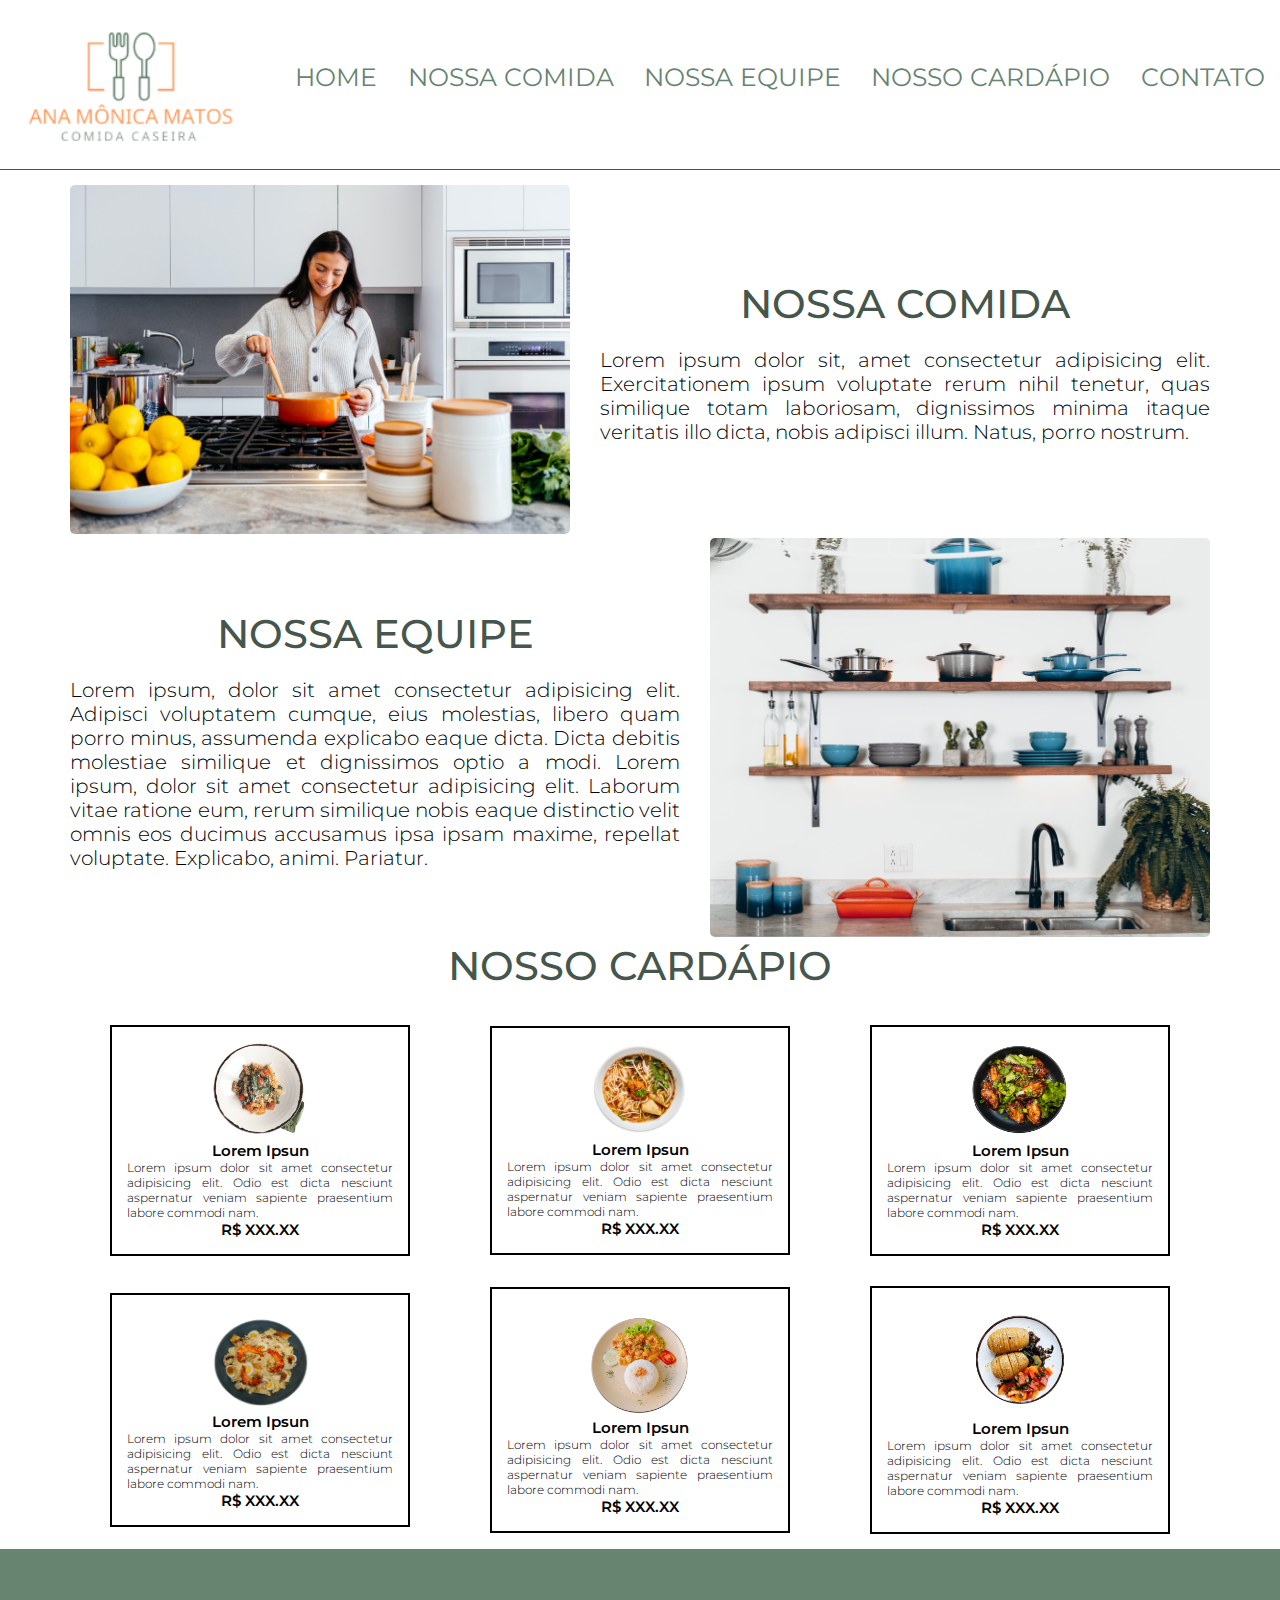
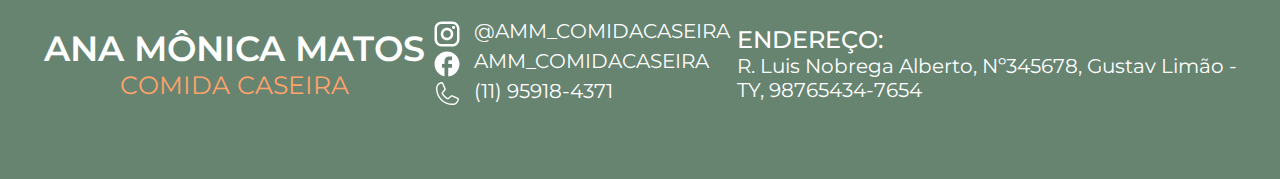
<file: index.html>
<!DOCTYPE html>
<html lang="pt-br">

<head>

    <meta charset="UTF-8">
    <meta http-equiv="X-UA-Compatible" content="IE=edge">
    <meta name="viewport" content="width=device-width, initial-scale=1.0">

    <title>COMIDA CASEIRA</title>

    <!--JAVASCRIPT-->
    
    <link rel="stylesheet" href="script.js">
    
    <!--VERSÃO TABLET-->

    <link rel="stylesheet" href="tablet.css" media="screen and (min-width: 401px) and (max-width: 768px)">

    <!--TROCAR ICONE-->

    <link rel="icon" href="Imagens/icone.svg">

    <!-- CSS -->
    <link rel="stylesheet" href="style.css">
</head>

<body>

    <!--INÍCIO CABEÇALHO -->
    <header id="header">
        <nav class="menu container">
            <img src="Imagens/logo.png" alt="logo" class="logo">
            <a href="#header" class="item">HOME</a>
            <a href="#nossaComida" class="item">NOSSA COMIDA</a>
            <a href="#nossaEquipe" class="item">NOSSA EQUIPE</a>
            <a href="#cardapio" class="item">NOSSO CARDÁPIO</a>
            <a href="#contato" class="item">CONTATO</a>
        </nav>
    </header>
    <!-- FIM CABEÇALHO -->

    <!-- divisoria -->
    <div class="divisao">

    </div>
    <!-- fim divisoria -->

    <!-- main -->
    <main id="main">
        <!-- nossa comida -->
        <section id="nossaComida" class="section">
            <div class="container">
                <div class="imagem">
                    <img class="cozinhando" src="Imagens/01.png" alt="mulher cozinhando">
                </div>

                <div class="conteudo">
                    <center><h2 class="titulo"> NOSSA COMIDA</h2></center>
                    <p class="txt">Lorem ipsum dolor sit, amet consectetur adipisicing elit. Exercitationem ipsum
                        voluptate
                        rerum nihil tenetur, quas similique totam laboriosam, dignissimos minima itaque veritatis illo
                        dicta, nobis adipisci illum. Natus, porro nostrum.</p>
                </div>
            </div>
        </section>
        <!-- fim nossa comida -->

        <!-- nossa equipe -->

       <section id="nossaEquipe" class="section">
            <div class="container">
                <div class="conteudo">
                     <center><h2 class="titulo">NOSSA EQUIPE</h2></center>
                    <p class="txt">Lorem ipsum, dolor sit amet consectetur adipisicing elit. Adipisci voluptatem cumque,
                        eius molestias, libero quam porro minus, assumenda explicabo eaque dicta. Dicta debitis
                        molestiae similique et dignissimos optio a modi. Lorem ipsum, dolor sit amet consectetur
                        adipisicing elit. Laborum vitae ratione eum, rerum similique nobis eaque distinctio velit omnis
                        eos ducimus accusamus ipsa ipsam maxime, repellat voluptate. Explicabo, animi. Pariatur.</p>
                </div>
                <div class="imagem">
                    <img src="Imagens/02.png" alt="panelinha" class="panela">
                </div>
            </div>
        </section>

        <!-- fim nossa equipe -->

        <!-- cardapio -->

        <section id="cardapio" class="section">
            <div class="cardapio">
                <center><h2 class="titulo">NOSSO CARDÁPIO</h2></center>
                <div class="pratos">
                    <div class="prato">
                        <img src="Imagens/prato1.png" alt="PRATO1" class="comida">
                        <h4 class="prato-nome">Lorem Ipsun</h4>
                        <p class="prato-txt">Lorem ipsum dolor sit amet consectetur adipisicing elit. Odio est dicta
                            nesciunt aspernatur veniam sapiente praesentium labore commodi nam.</p>
                        <p class="prato-preco">R$ XXX.XX</p>
                    </div>
                    <div class="prato">
                        <img src="Imagens/prato2.png" alt="PRATO1" class="comida">
                        <h4 class="prato-nome">Lorem Ipsun</h4>
                        <p class="prato-txt">Lorem ipsum dolor sit amet consectetur adipisicing elit. Odio est dicta
                            nesciunt aspernatur veniam sapiente praesentium labore commodi nam.</p>
                        <p class="prato-preco">R$ XXX.XX</p>
                    </div>
                    <div class="prato">
                        <img src="Imagens/prato3.png" alt="PRATO1" class="comida">
                        <h4 class="prato-nome">Lorem Ipsun</h4>
                        <p class="prato-txt">Lorem ipsum dolor sit amet consectetur adipisicing elit. Odio est dicta
                            nesciunt aspernatur veniam sapiente praesentium labore commodi nam.</p>
                        <p class="prato-preco">R$ XXX.XX</p>
                    </div>
                    <div class="prato">
                        <img src="Imagens/prato4.png" alt="PRATO1" class="comida">
                        <h4 class="prato-nome">Lorem Ipsun</h4>
                        <p class="prato-txt">Lorem ipsum dolor sit amet consectetur adipisicing elit. Odio est dicta
                            nesciunt aspernatur veniam sapiente praesentium labore commodi nam.</p>
                        <p class="prato-preco">R$ XXX.XX</p>
                    </div>
                    <div class="prato">
                        <img src="Imagens/prato5.png" alt="PRATO1" class="comida">
                        <h4 class="prato-nome">Lorem Ipsun</h4>
                        <p class="prato-txt">Lorem ipsum dolor sit amet consectetur adipisicing elit. Odio est dicta
                            nesciunt aspernatur veniam sapiente praesentium labore commodi nam.</p>
                        <p class="prato-preco">R$ XXX.XX</p>
                    </div>
                    <div class="prato">
                        <img src="Imagens/prato6.png" alt="PRATO1" class="comida">
                        <h4 class="prato-nome">Lorem Ipsun</h4>
                        <p class="prato-txt">Lorem ipsum dolor sit amet consectetur adipisicing elit. Odio est dicta
                            nesciunt aspernatur veniam sapiente praesentium labore commodi nam.</p>
                        <p class="prato-preco">R$ XXX.XX</p>
                    </div>
                </div>
            </div>
        </section>

        <!-- fim cardapio -->
    </main>

    <!-- footer -->
    <footer id="footer">
        <section id="contato" class="section">
            <div class="contatos container">
                <div class="nome">
                    <h1 class="amm">ANA MÔNICA MATOS</h1>
                    <h4 class="cs">COMIDA CASEIRA</h4>
                </div>
                <div class="redes">
                    <div class="rede">
                        <img src="Imagens/insta.svg" alt="instag" class="icon">
                        <p class="rede-nome">@AMM_COMIDACASEIRA</p>
                    </div>
                    <div class="rede">
                        <img src="Imagens/facebook.svg" alt="face" class="icon">
                        <p class="rede-nome">AMM_COMIDACASEIRA</p>
                    </div>
                    <div class="rede">
                        <img src="Imagens/telefone.svg" alt="cell" class="icon">
                        <p class="rede-nome">(11) 95918-4371</p>
                    </div>
                </div>
                <div class="endereco">
                    <h4 class="endereco-nome">
                        ENDEREÇO:
                    </h4>
                    <p class="endereco-local">
                        R. Luis Nobrega Alberto, Nº345678, Gustav Limão - TY, 98765434-7654 
                    </p>
                </div>
            </div>
        </section>
    </footer>
    <!-- fim footer -->
</body>

</html>
</file>
<file: tablet.css>
@media screen and (min-width: 768px) and (max-width: 1024px) {
    .container,
    .conteudo {
        margin: 0;
        border: 0;
        padding: 0;
    }

    #nossaComida .container {
        flex-direction: column;
    }

    #nossaEquipe .container {
        flex-direction: column-reverse;
    }

    #contato .container {
        flex-direction: column;
    }

    .cozinhando,
    .panela {
        width: 80vw;
    }

    .titulo {
        font-size: 24px;
    }

    .item {
        font-size: 16px;
    }

    #nossaComida,
    #nossaEquipe {
        margin: 0 0 25px;
    }

    #header .container {
        flex-wrap: wrap;
    }

    .logo {
        width: 100vw;
    }

    .nome,
    .redes .endereço {
        padding-bottom: 10px;
    }

    .amm {
        font-size: 24px;
    }

    .cs {
        font-size: 24px;
    }

    .rede-nome {
        font-size: 20px;
    }

    .endereco-descricao {
        display: flex;
        flex-wrap: wrap;
        font-size: 16px;
    }

    .endereco-none {
        font-size: 26px;
    }

    .endereco {
        width: 80vw;
    }

    .prato {
        margin: 15px;
    }

    .cardapio {
        margin: 15px;
    }

    .conteudo {
        margin-left: 0;
        margin-right: 0;
        margin: 0 15px;
    }

    #header .container img {
        display: block;
       
    }
}
</file>
<file: style.css>
/* font */

@font-face {
    font-family: mont;
    src: url(Assets/Montserrat-VariableFont_wght.ttf)
}

.item {
    font: 400 25px 'mont', sans-serif;
    color: #678471;
    transition: 0.5s
}

/* fim font */

/* css reset */
* {
    margin: 0;
    border: 0;
    padding: 0;
    box-sizing: border-box;
}

img {
    width: 100%;
    height: auto;
}

a {
    text-decoration: none;
}

/* fim css reset */

/* header */

.container {
    display: flex;
    justify-content: space-around;
    align-items: center;
}

.logo {
    width: 250px;
  }

.item:hover {
    font: 400 35px 'mont', sans-serif;
    transition: 0.5s;
    color: #ffa36a
}

/* fim header */

/* divisoria */
.divisao {
    height: 1px;
    background-color: #47564c;
    margin: 15px 0;
}

/* fim divisoria */

/* comida */
.cozinhando {
    width: 500px;
    border-radius: 5px;
}

.titulo {
    font: 500 40px 'mont', sans-serif;
    color: #47564c;
    margin-bottom: 20px;
}

.txt {
    font: 300 20px 'mont', sans-serif;
    text-align: justify;
}

#nossaComida {
    margin: 0 70px;
}

#nossaComida .conteudo {
    margin-left: 30px;
}

/* fim comida */

/* nossa equipe */
#nossaEquipe {
    margin: 0 70px;
}

#nossaEquipe .conteudo {
    margin-right: 30px;
}

.panela {
    width: 500px;
    border-radius: 5px;
}

/* fim nossa equipe */

/* cardapio */
.comida {
    width: 100px;
    transition: 0.5s;
}

.comida:hover {
    width: 120px;
    transition: 0.5s ease-in-out;
}


.pratos {
    display: flex;
    justify-content: space-around;
    align-items: center;
    flex-wrap: wrap;
}

.prato {
    border: 2px solid black;
    width: 300px;
    text-align: center;
    margin: 15px 30px;
    padding: 15px;
}

.cardapio {
    margin: 0 70px;

}

.prato-txt {
    font: 300 12px 'mont', sans-serif;
    text-align: justify;
}

.prato-nome,
.prato-preco {
    font: 600 15px 'mont', sans-serif;
}

/* fim cardapio */

/* footer */
#contato {
    background: #678471;
}

.contatos {
    padding: 70px 40px;
}

.amm {
    font: 600 35px 'mont', sans-serif;
    color: #fff;

}

.cs {
    font: 400 25px 'mont', sans-serif;
    color: #ffa36a;
}

.nome {
    text-align: center;

}

.icon {
    width: 30px;
    margin-right: 12px;

}

.rede {
    display: flex;
    text-align: center;
}

.rede-nome {
    color: #fff;
    font: 400 20px 'mont', sans-serif;
}

.endereco-nome {
    color: #fff;
    font: 500 24px 'mont', sans-serif;
}

.endereco-local {
    color: #fff;
    font: 400 20px 'mont', sans-serif;
}

.endereco {
    width: 500px;
}

/* fim footer */

html {
    scroll-behavior: smooth;
}




/* PORTABILIDADE MIN */

@media screen and (max-width: 400px) {

    .container,
    .conteudo {
        margin: 0;
        border: 0;
        padding: 0;
    }

    #nossaComida .container {
        flex-direction: column;
    }

    #nossaEquipe .container {
        flex-direction: column-reverse;
    }

    #contato .container {
        flex-direction: column;
    }

    .cozinhando,
    .panela {
        width: 80vw;
    }

    /* font */
    .titulo {
        font-size: 30px;
    }

    /* fim font */

    /* header */

    .item {
        font-size: 8px;
    }

    #nossaComida,
    #nossaEquipe {
        margin: 0 0 25px;

    }




    #header .container {
        flex-wrap: wrap;

    }

    #header .container img {
        display: block;
        margin: 0 30vw;

    }

    .logo {
        width: 40px;
      }



    /* fim header */

    /* BODY */
    /* cardapio */
    .cardapio {
        margin: 0px;
    }

    /* fim cardapio */

    .conteudo {
        margin-left: 0;
        margin-right: 0;
        margin: 0 15px;
    }

    /* footer */
    .nome,
    .redes,
    .endereco {
        padding-bottom: 10px;
    }

    .amm {
        font-size: 25px;
    }

    .cs {
        font-size: 20px;
    }

    .rede-nome {
        font-size: 18px;
    }

    .endereco-local {
        display: flex;
        flex-wrap: wrap;
        font-size: 12px;
    }

    .endereco-nome {
        font-size: 22px;
    }

    .endereco {
        width: 80vw;
    }

    .prato {
        margin: 15px;
    }

    /* fim footer */
}

/* FIM PORTABILIDADE MIN */





/* PORTABILIDADE TABLET */

@media screen and (min-width: 401px) and (max-width: 768px) {
    .container,
    .conteudo {
        margin: 0;
        border: 0;
        padding: 0;
    }

    #nossaComida .container {
        flex-direction: column;
    }

    #nossaEquipe .container {
        flex-direction: column-reverse;
    }

    #contato .container {
        flex-direction: column;
    }

    .cozinhando,
    .panela {
        width: 75vw;
    }

    /* font */
    .titulo {
        font-size: 25px;
    }

    .txt {
        font-size: 20px;
    }

    /* fim font */
    /* header */

    .item {
        font-size: 15px;
    }

    #nossaComida,
    #nossaEquipe {
        margin: 0 0px 15px;

    }

    #header .container {
        flex-wrap: wrap;

    }

    #header .container img {
        display: block;
        margin: 0 30vw;
    }

    .logo {
        width: 40vw;

    }

     /* fim header */

    /* cardapio */
    .cardapio {
        margin: 0px;
    }

    /* fim cardapio */

    .conteudo {
        margin-left: 0;
        margin-right: 0;
        margin: 0 15px;
    }

    /* footer */
    .nome,
    .redes,
    .endereco {
        padding-bottom: 10px;
    }

    .amm {
        font-size: 25px;
    }

    .cs {
        font-size: 20px;
    }

    .rede-nome {
        font-size: 18px;
    }

    .endereco-local {
        display: flex;
        flex-wrap: wrap;
        font-size: 12px;
    }

    .endereco-nome {
        font-size: 22px;
    }

    .endereco {
        width: 40vw;
    }

    .prato {
        margin: 15px;
    }

    /* fim footer */
}

/* FIM PORTABILIDADE TABLET */
</file>
